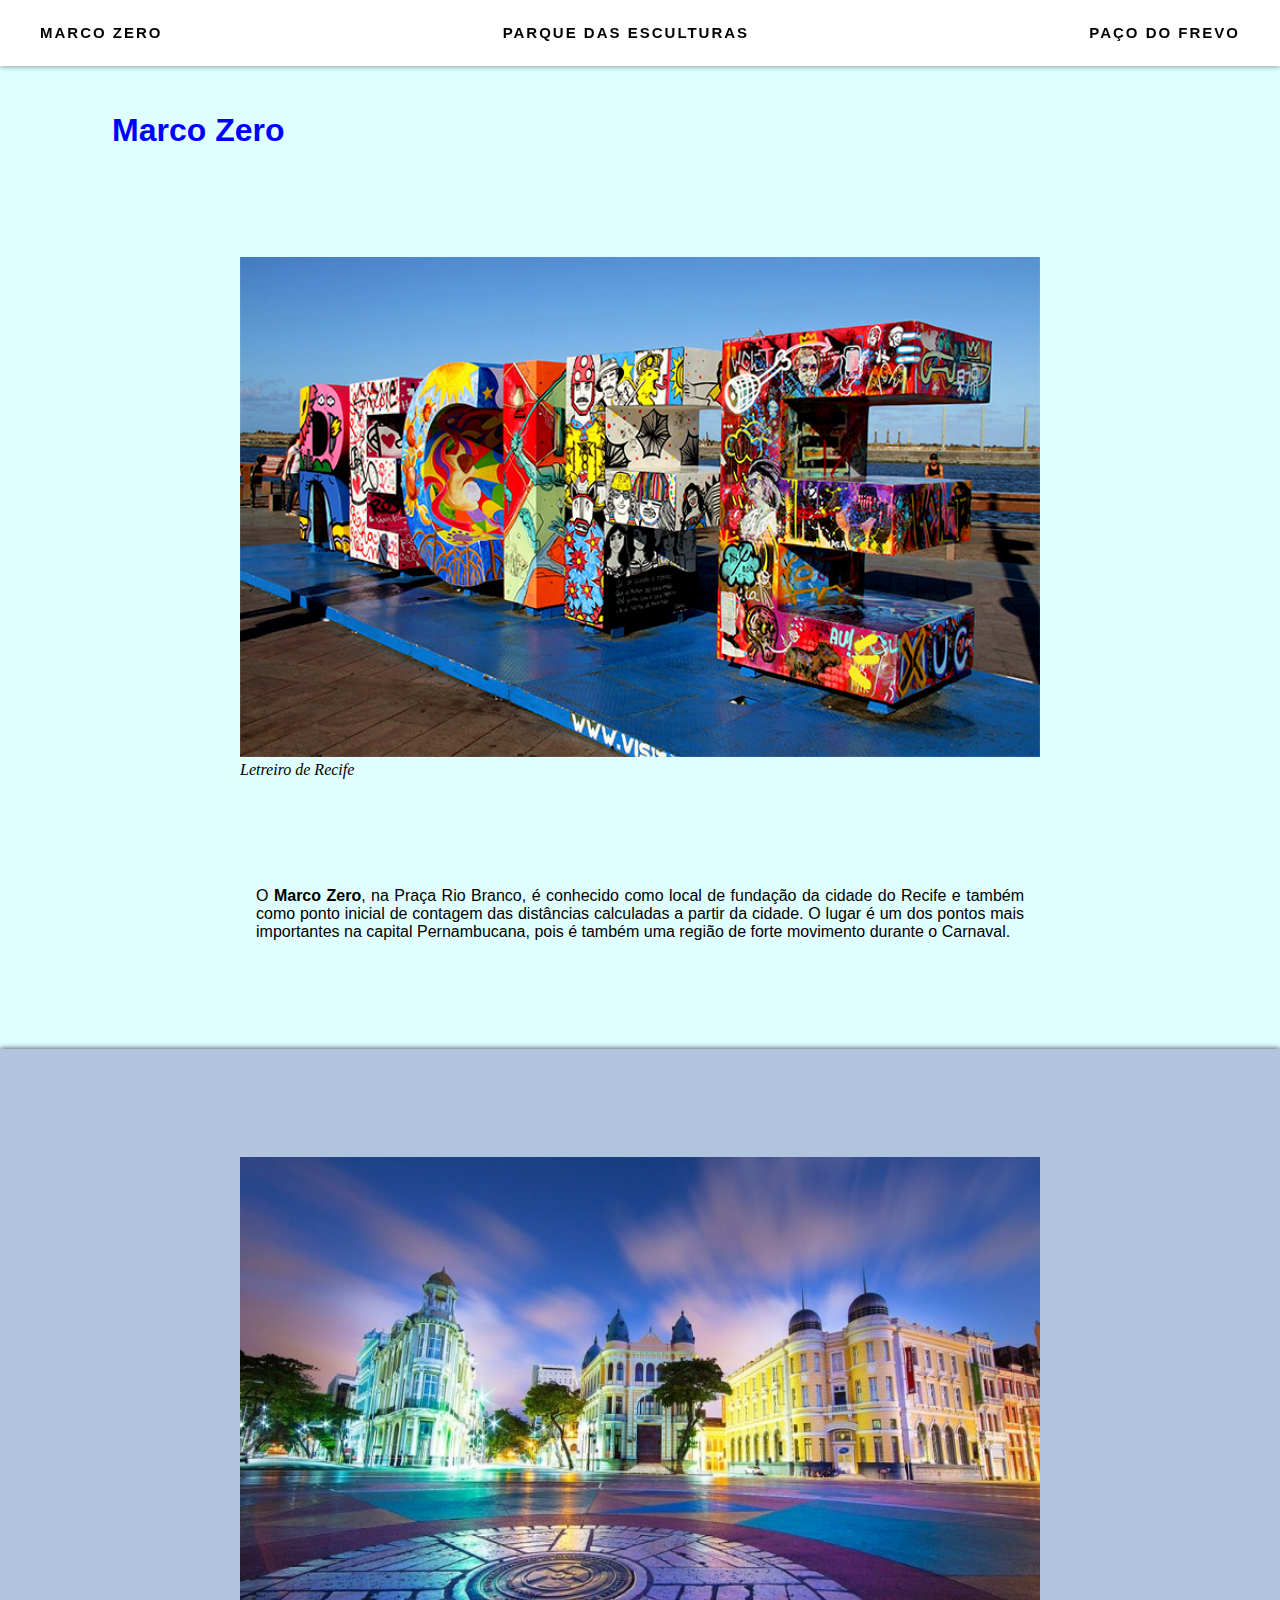
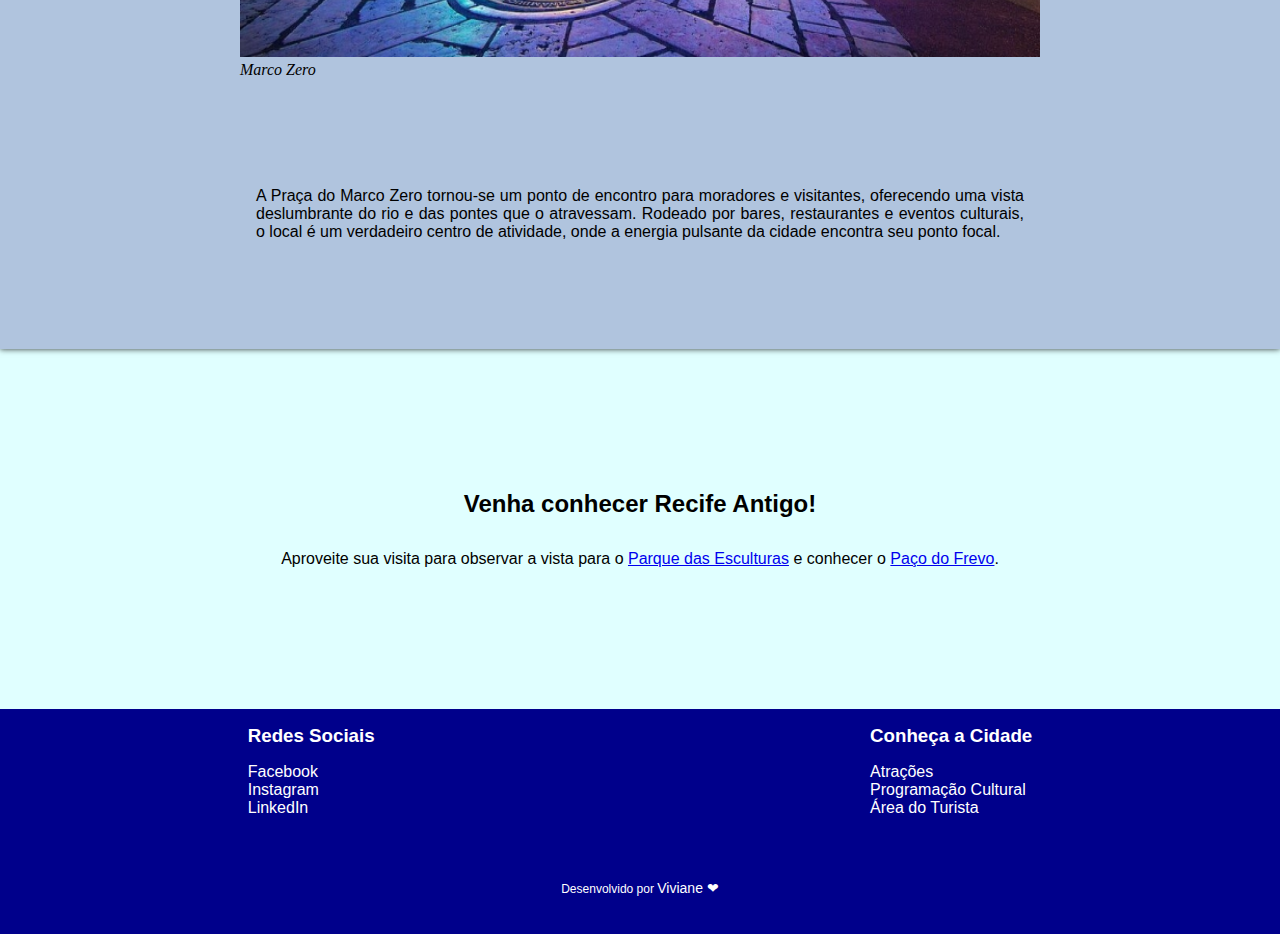
<file: index.html>
<!DOCTYPE html>
<html lang="pt-br">
  <head>
    <meta charset="UTF-8" />
    <meta name="viewport" content="width=device-width, initial-scale=1.0" />
    <link rel="stylesheet" href="assets/css/style.css" />
    <title>Marco Zero</title>
  </head>
  <body>
    <header>
      <nav>
        <ul>
          <li><a href="index.html" class="menu__link">Marco Zero</a></li>
          <li>
            <a href="esculturas.html" class="menu__link"
              >Parque das Esculturas</a
            >
          </li>
          <li><a href="frevo.html" class="menu__link">Paço do Frevo</a></li>
        </ul>
      </nav>
    </header>
    <main>
      <h1>Marco Zero</h1>
      <section class="first">
        <figure>
          <img
            src="assets/images/recife-letreiro.jpg"
            alt="Foto do letreiro grafitado de Recife"
          />
          <figcaption>Letreiro de Recife</figcaption>
        </figure>
        <p>
          O <strong>Marco Zero</strong>, na Praça Rio Branco, é conhecido como
          local de fundação da cidade do Recife e também como ponto inicial de
          contagem das distâncias calculadas a partir da cidade. O lugar é um
          dos pontos mais importantes na capital Pernambucana, pois é também uma
          região de forte movimento durante o Carnaval.
        </p>
      </section>
      <section class="second" id="section__marco-zero">
        <figure>
          <img
            src="assets/images/marco-zero.jpg"
            alt="Foto do Marco Zero na Praça Rio Branco com pessoas caminhando"
          />
          <figcaption>Marco Zero</figcaption>
        </figure>
        <p>
          A Praça do Marco Zero tornou-se um ponto de encontro para moradores e
          visitantes, oferecendo uma vista deslumbrante do rio e das pontes que
          o atravessam. Rodeado por bares, restaurantes e eventos culturais, o
          local é um verdadeiro centro de atividade, onde a energia pulsante da
          cidade encontra seu ponto focal.
        </p>
      </section>
      <section id="visit">
        <h2>Venha conhecer Recife Antigo!</h2>
        <p>
          Aproveite sua visita para observar a vista para o
          <a href="esculturas.html">Parque das Esculturas</a> e conhecer o
          <a href="frevo.html">Paço do Frevo</a>.
        </p>
      </section>
    </main>
    <footer>
      <section id="footer__links">
        <section id="footer__social">
          <h3>Redes Sociais</h3>
          <ul>
            <li>
              <a
                href="https://facebook.com"
                class="footer__link"
                target="_blank"
                >Facebook</a
              >
            </li>
            <li>
              <a
                href="https://instagram.com"
                class="footer__link"
                target="_blank"
                >Instagram</a
              >
            </li>
            <li>
              <a
                href="https://linkedin.com"
                class="footer__link"
                target="_blank"
                >LinkedIn</a
              >
            </li>
          </ul>
        </section>
        <section id="footer__tourist">
          <h3>Conheça a Cidade</h3>
          <ul>
            <li>
              <a
                href="https://www2.recife.pe.gov.br/servico/atracoes"
                class="footer__link"
                target="_blank"
                >Atrações</a
              >
            </li>
            <li>
              <a
                href="https://www2.recife.pe.gov.br/servico/programacao-cultural"
                class="footer__link"
                target="_blank"
                >Programação Cultural</a
              >
            </li>
            <li>
              <a
                href="https://www2.recife.pe.gov.br/servicos/turista"
                class="footer__link"
                target="_blank"
                >Área do Turista</a
              >
            </li>
          </ul>
        </section>
      </section>
      <p>
        Desenvolvido por <a href="https://github.com/viviane-maria">Viviane &#x2764</a>
      </p>
    </footer>
  </body>
</html>
</file>
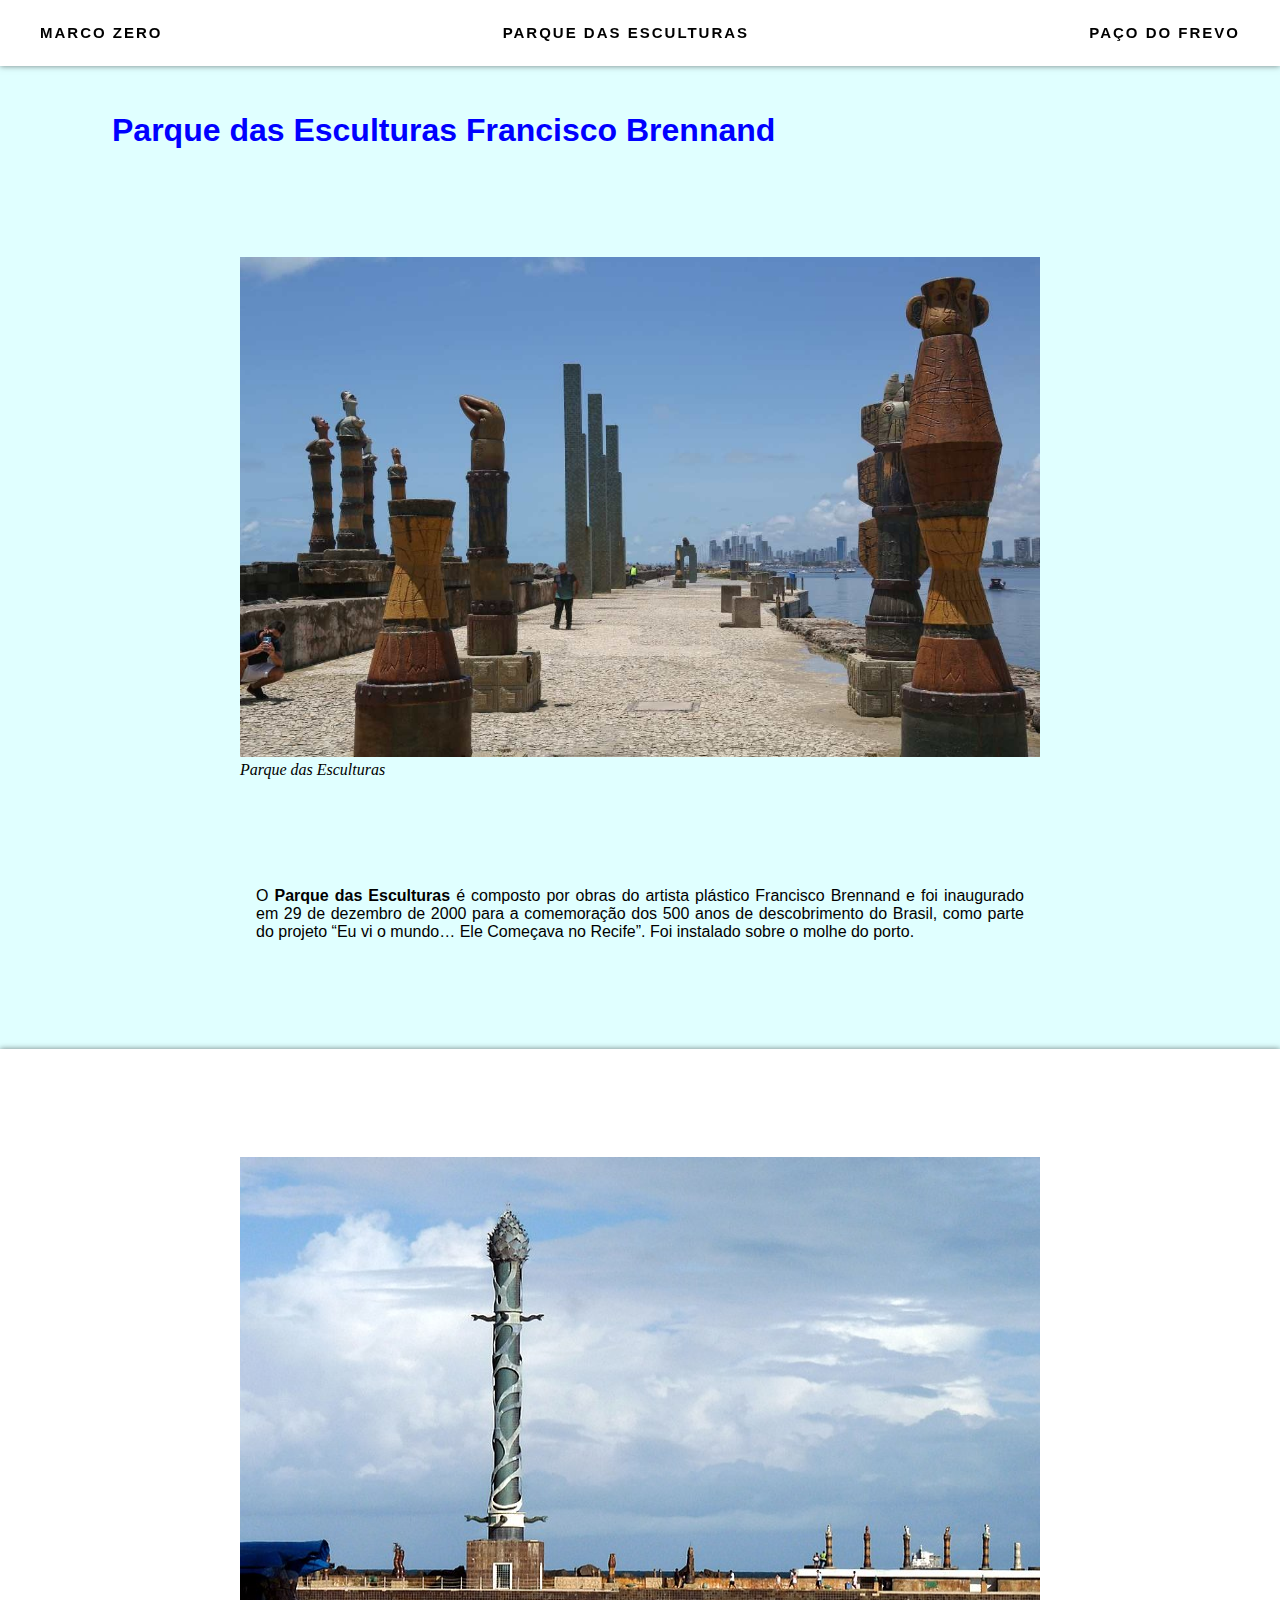
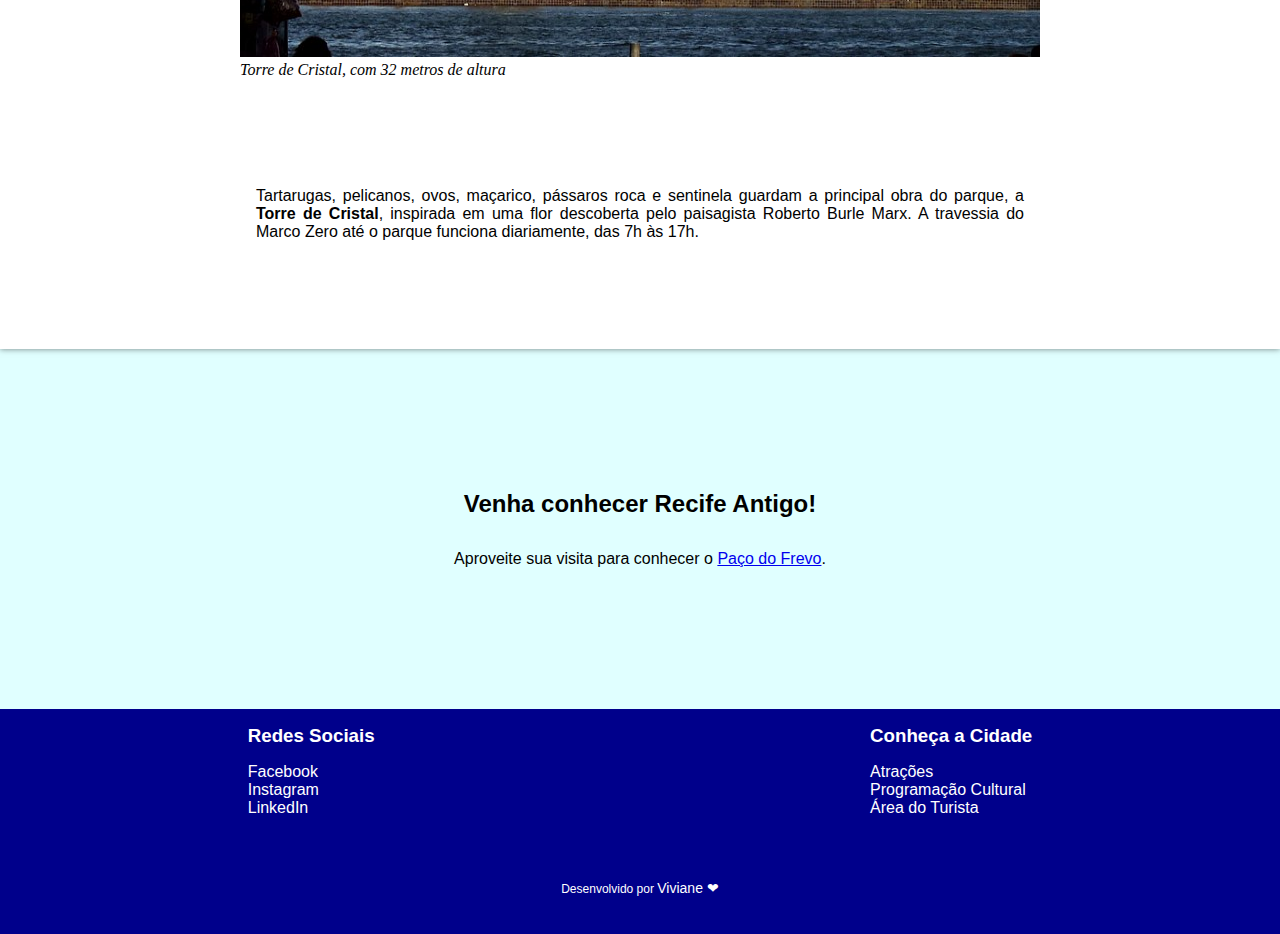
<file: esculturas.html>
<!DOCTYPE html>
<html lang="pt-br">
  <head>
    <meta charset="UTF-8" />
    <meta name="viewport" content="width=device-width, initial-scale=1.0" />
    <link rel="stylesheet" href="assets/css/style.css" />
    <title>Parque das Esculturas</title>
  </head>
  <body>
    <header>
      <nav>
        <ul>
          <li><a href="index.html" class="menu__link">Marco Zero</a></li>
          <li>
            <a href="esculturas.html" class="menu__link"
              >Parque das Esculturas</a
            >
          </li>
          <li><a href="frevo.html" class="menu__link">Paço do Frevo</a></li>
        </ul>
      </nav>
    </header>
    <main>
      <h1>Parque das Esculturas Francisco Brennand</h1>
      <section class="first">
        <figure>
          <img
            src="assets/images/parque-esculturas.jpg"
            alt="Foto do Parque das Esculturas, vista do começo do parque"
          />
          <figcaption>Parque das Esculturas</figcaption>
        </figure>
        <p>
          O <strong>Parque das Esculturas</strong> é composto por obras do
          artista plástico Francisco Brennand e foi inaugurado em 29 de dezembro
          de 2000 para a comemoração dos 500 anos de descobrimento do Brasil,
          como parte do projeto “Eu vi o mundo… Ele Começava no Recife”. Foi
          instalado sobre o molhe do porto.
        </p>
      </section>
      <section class="second" id="section__esculturas">
        <figure>
          <img
            src="assets/images/torre-cristal.jpg"
            alt="Foto da Torre de Cristal, feita de argila e bronze"
          />
          <figcaption>Torre de Cristal, com 32 metros de altura</figcaption>
        </figure>
        <p>
          Tartarugas, pelicanos, ovos, maçarico, pássaros roca e sentinela
          guardam a principal obra do parque, a
          <strong>Torre de Cristal</strong>, inspirada em uma flor descoberta
          pelo paisagista Roberto Burle Marx. A travessia do Marco Zero até o
          parque funciona diariamente, das 7h às 17h.
        </p>
      </section>
      <section id="visit">
        <h2>Venha conhecer Recife Antigo!</h2>
        <p>
          Aproveite sua visita para conhecer o
          <a href="frevo.html">Paço do Frevo</a>.
        </p>
      </section>
    </main>
    <footer>
      <section id="footer__links">
        <section id="footer__social">
          <h3>Redes Sociais</h3>
          <ul>
            <li>
              <a
                href="https://facebook.com"
                class="footer__link"
                target="_blank"
                >Facebook</a
              >
            </li>
            <li>
              <a
                href="https://instagram.com"
                class="footer__link"
                target="_blank"
                >Instagram</a
              >
            </li>
            <li>
              <a
                href="https://linkedin.com"
                class="footer__link"
                target="_blank"
                >LinkedIn</a
              >
            </li>
          </ul>
        </section>
        <section id="footer__tourist">
          <h3>Conheça a Cidade</h3>
          <ul>
            <li>
              <a
                href="https://www2.recife.pe.gov.br/servico/atracoes"
                class="footer__link"
                target="_blank"
                >Atrações</a
              >
            </li>
            <li>
              <a
                href="https://www2.recife.pe.gov.br/servico/programacao-cultural"
                class="footer__link"
                target="_blank"
                >Programação Cultural</a
              >
            </li>
            <li>
              <a
                href="https://www2.recife.pe.gov.br/servicos/turista"
                class="footer__link"
                target="_blank"
                >Área do Turista</a
              >
            </li>
          </ul>
        </section>
      </section>
      <p>
        Desenvolvido por <a href="https://github.com/viviane-maria">Viviane &#x2764</a>
      </p>
    </footer>
  </body>
</html>
</file>
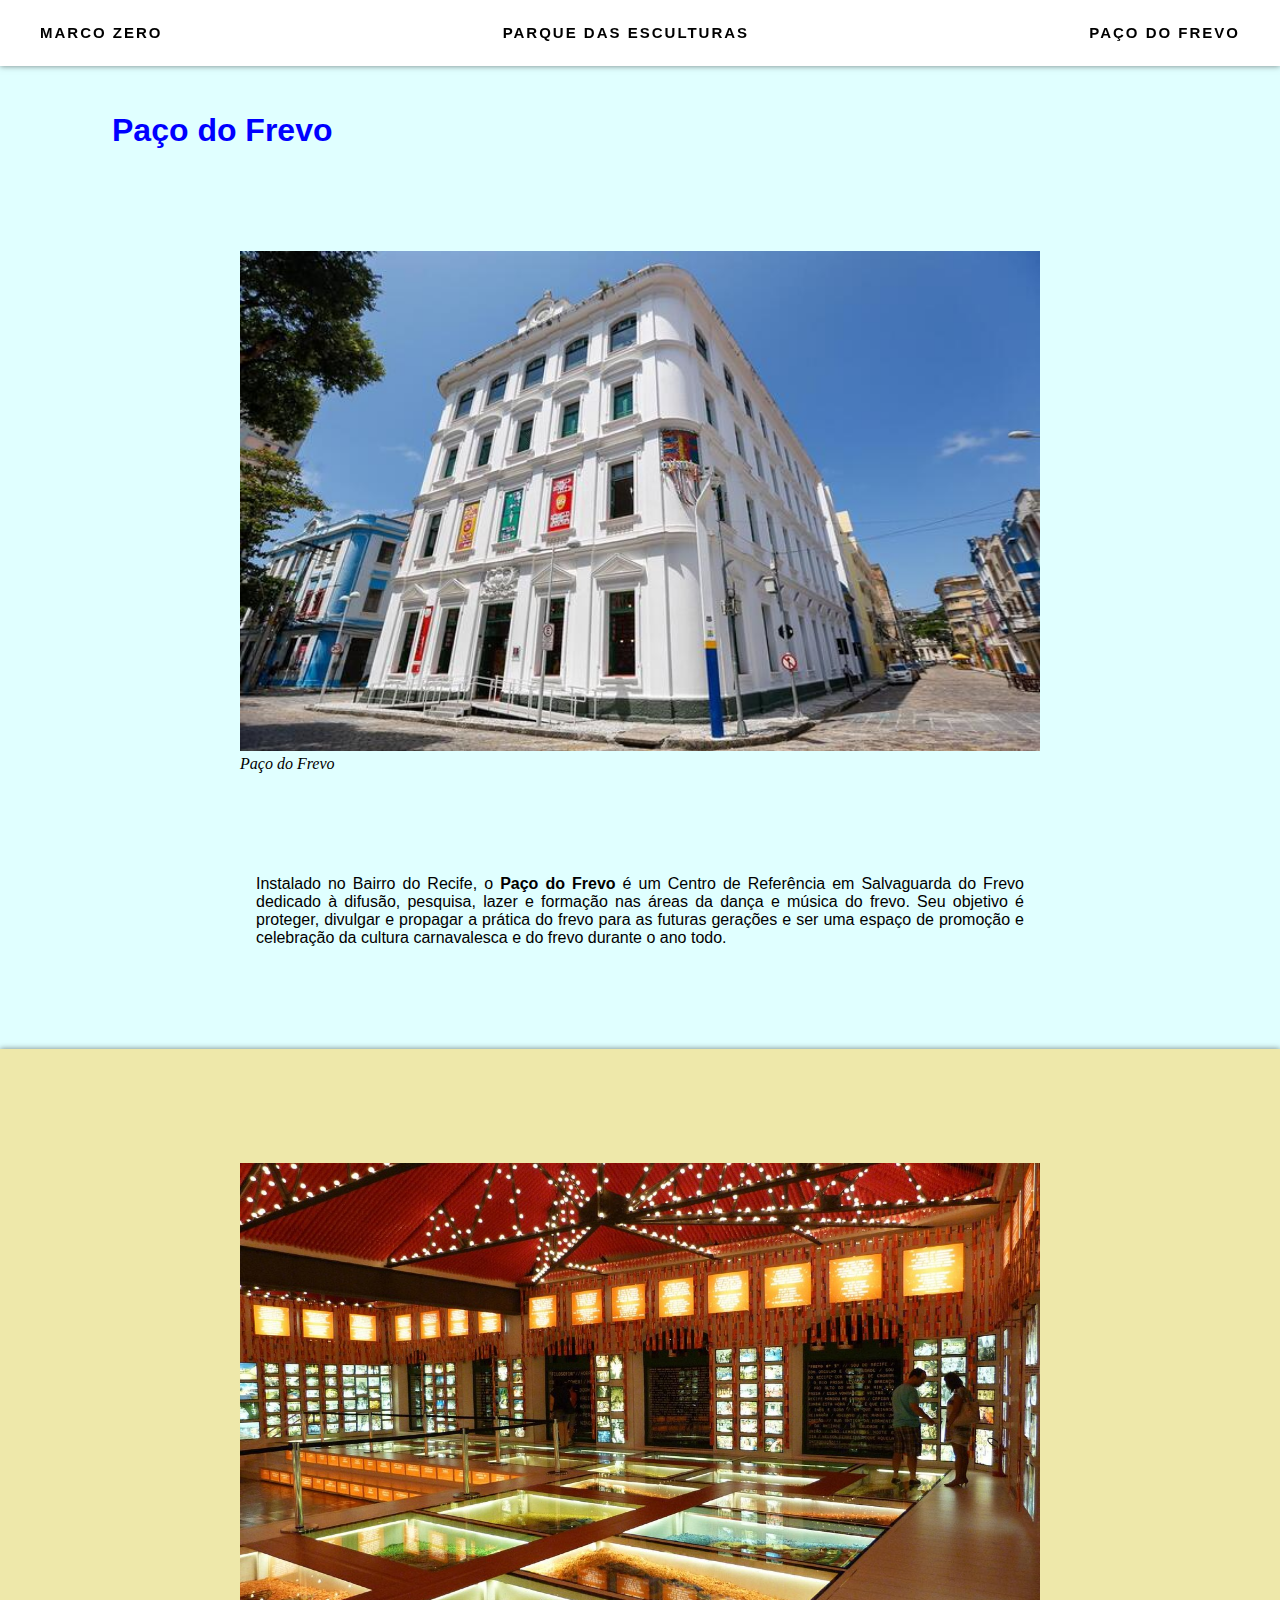
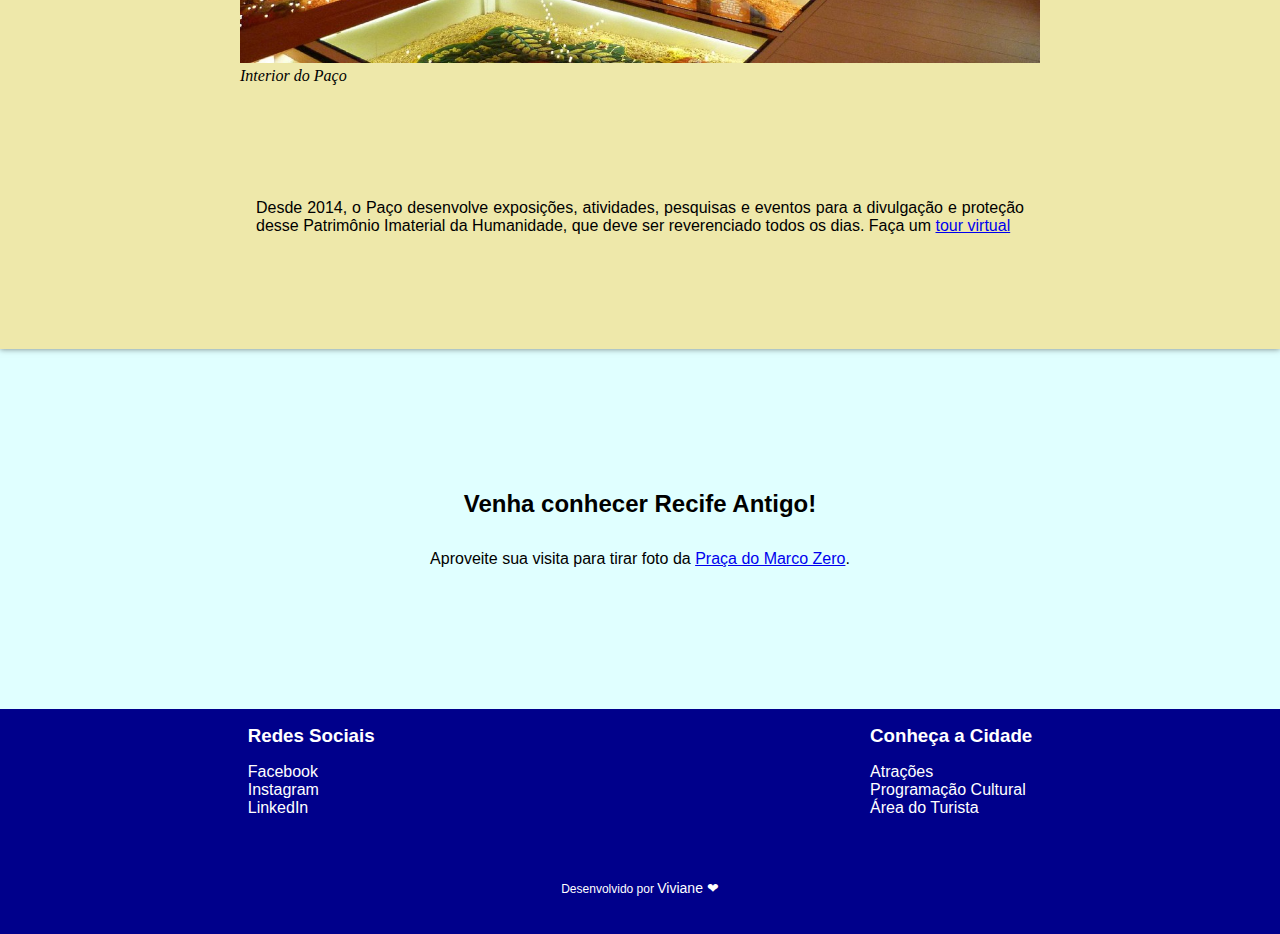
<file: frevo.html>
<!DOCTYPE html>
<html lang="pt-br">
  <head>
    <meta charset="UTF-8" />
    <meta name="viewport" content="width=device-width, initial-scale=1.0" />
    <link rel="stylesheet" href="assets/css/style.css" />
    <title>Paço do Frevo</title>
  </head>
  <body>
    <header>
      <nav>
        <ul>
          <li><a href="index.html" class="menu__link">Marco Zero</a></li>
          <li>
            <a href="esculturas.html" class="menu__link"
              >Parque das Esculturas</a
            >
          </li>
          <li><a href="frevo.html" class="menu__link">Paço do Frevo</a></li>
        </ul>
      </nav>
    </header>
    <main>
      <h1>Paço do Frevo</h1>
      <section class="first">
        <figure>
          <img
            src="assets/images/fachada-paco-frevo.jpeg"
            alt="Vista externa frontal e lateral do Paço do Frevo"
          />
          <figcaption>Paço do Frevo</figcaption>
        </figure>
        <p>
          Instalado no Bairro do Recife, o <strong>Paço do Frevo</strong> é um
          Centro de Referência em Salvaguarda do Frevo dedicado à difusão,
          pesquisa, lazer e formação nas áreas da dança e música do frevo. Seu
          objetivo é proteger, divulgar e propagar a prática do frevo para as
          futuras gerações e ser uma espaço de promoção e celebração da cultura
          carnavalesca e do frevo durante o ano todo.
        </p>
      </section>
      <section class="second" id="section__frevo">
        <figure>
          <img
            src="assets/images/paco-do-frevo.jpg"
            alt="Foto do interior do Paço, iluminado, chão de vidro com as exposições embaixo do vidro"
          />
          <figcaption>Interior do Paço</figcaption>
        </figure>
        <p>
          Desde 2014, o Paço desenvolve exposições, atividades, pesquisas e
          eventos para a divulgação e proteção desse Patrimônio Imaterial da
          Humanidade, que deve ser reverenciado todos os dias. Faça um
          <a href="https://artsandculture.google.com/partner/paco-do-frevo"
            >tour virtual</a
          >
        </p>
      </section>
      <section id="visit">
        <h2>Venha conhecer Recife Antigo!</h2>
        <p>
          Aproveite sua visita para tirar foto da
          <a href="index.html">Praça do Marco Zero</a>.
        </p>
      </section>
    </main>
    <footer>
      <section id="footer__links">
        <section id="footer__social">
          <h3>Redes Sociais</h3>
          <ul>
            <li>
              <a
                href="https://facebook.com"
                class="footer__link"
                target="_blank"
                >Facebook</a
              >
            </li>
            <li>
              <a
                href="https://instagram.com"
                class="footer__link"
                target="_blank"
                >Instagram</a
              >
            </li>
            <li>
              <a
                href="https://linkedin.com"
                class="footer__link"
                target="_blank"
                >LinkedIn</a
              >
            </li>
          </ul>
        </section>
        <section id="footer__tourist">
          <h3>Conheça a Cidade</h3>
          <ul>
            <li>
              <a
                href="https://www2.recife.pe.gov.br/servico/atracoes"
                class="footer__link"
                target="_blank"
                >Atrações</a
              >
            </li>
            <li>
              <a
                href="https://www2.recife.pe.gov.br/servico/programacao-cultural"
                class="footer__link"
                target="_blank"
                >Programação Cultural</a
              >
            </li>
            <li>
              <a
                href="https://www2.recife.pe.gov.br/servicos/turista"
                class="footer__link"
                target="_blank"
                >Área do Turista</a
              >
            </li>
          </ul>
        </section>
      </section>
      <p>
        Desenvolvido por <a href="https://github.com/viviane-maria">Viviane &#x2764</a>
      </p>
    </footer>
  </body>
</html>
</file>
<file: assets/css/style.css>
* {
  margin: 0;
  padding: 0;
  box-sizing: border-box;
  font-family: "Gill Sans", "Gill Sans MT", Calibri, "Trebuchet MS", sans-serif;
}

body {
  max-width: 100%;
  background-color: lightcyan;
  overflow-x: hidden;
}

/* Navbar */
nav {
  width: 100%;
  padding: 1.5rem 1rem;
  position: fixed;
  top: 0;
  /* background: linear-gradient(140deg, rgba(175, 238, 238) 0%, rgba(0, 206, 209) 100%); */
  background-color: white;
  z-index: 1;
  box-shadow: 0px 0px 6px 0px rgba(0, 0, 0, 0.5);
  overflow-y: hidden;
}

nav > ul {
  display: flex;
  justify-content: space-between;
  align-items: center;
  list-style-type: none;
}

.menu__link {
  margin-right: 1rem;
  font-weight: 700;
  font-size: 15px;
  border-radius: 17px;
  margin: 0.5rem;
  padding: 1rem;
  text-decoration: none;
  text-transform: uppercase;
  letter-spacing: 2px;
  color: #000;
}

/* Conteúdo */
main {
  margin-top: 7rem;
}

h1 {
  padding-left: 7rem;
  color: blue;
}

.first,
.second {
  height: 100vh;
  width: auto;
  display: flex;
  flex-direction: column;
  align-items: center;
  justify-content: space-evenly;
}

.second {
  box-shadow: 0px 0px 6px 0px rgba(0, 0, 0, 0.5);
}

#section__marco-zero {
  background-color: lightsteelblue;
  box-shadow: 0px 0px 6px 0px rgba(0, 0, 0, 0.8);
}

#section__esculturas {
  background-color: white;
}

#section__frevo {
  background-color: palegoldenrod;
}

#visit {
  height: 40vh;
  display: flex;
  flex-direction: column;
  align-items: center;
  justify-content: center;
  gap: 2rem;
}

img {
  width: 800px;
  height: 500px;
}

figcaption {
  font-style: italic;
  font-family: Georgia, "Times New Roman", Times, serif, "Lucida Sans Unicode",
    "Lucida Grande", "Lucida Sans", Arial, sans-serif, Tahoma, Geneva, Verdana,
    sans-serif;
}

p {
  max-width: 60vw;
  text-align: justify;
  font-family: "Lucida Sans", "Lucida Sans Regular", "Lucida Grande",
    "Lucida Sans Unicode", Geneva, Verdana, sans-serif;
}

/* Footer */
footer {
  height: 25vh;
  display: flex;
  flex-direction: column;
  justify-content: center;
  gap: 2rem;
  background-color: darkblue;
}

#footer__links {
  display: flex;
  flex-direction: row;
  justify-content: space-around;
  align-items: center;
}

.footer__social,
.footer__tourist {
  display: flex;
  flex-direction: column;
  align-items: center;
  justify-content: center;
}

h3 {
  color: #fff;
  padding: 1rem 0;
}

ul {
  list-style-type: none;
}

footer__social ul,
.footer__tourist ul {
  display: flex;
  flex-direction: column;
  align-items: center;
}

.footer__link {
  color: #fff;
  text-decoration: none;
  font-size: 16px;
}

footer > p {
  color: #fff;
  font-size: 12px;
  margin: auto;
  padding-bottom: 0.5rem;
}

footer > p > a {
  text-decoration: none;
  color: #fff;
  font-size: 14px;
}
</file>
